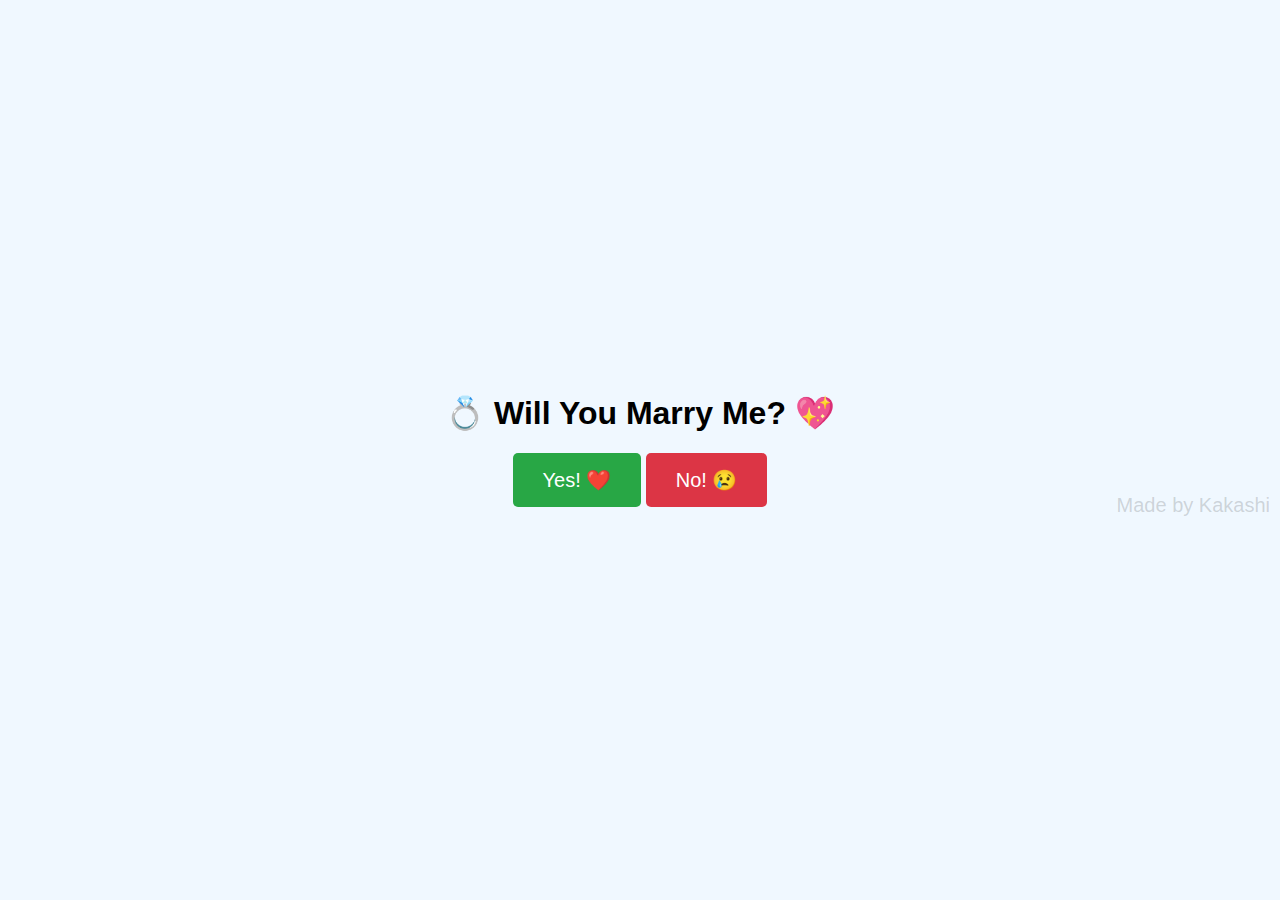
<file: Yes or No game/index.html>
<!DOCTYPE html>
<html lang="en">
<head>
    <meta charset="UTF-8">
    <meta name="viewport" content="width=device-width, initial-scale=1.0">
    <title>Will You Marry Me? Game</title>
    <link rel="stylesheet" href="styles.css">
</head>
<body>
    <div class="container">
        <h1>💍 Will You Marry Me? 💖</h1>
        <div class="options">
            <button id="yes" class="option">Yes! ❤️</button>
            <button id="no" class="option">No! 😢</button>
        </div>
        <div id="response" class="response"></div>
        <!-- Watermark -->
        <div class="watermark">Made by Kakashi</div>
    </div>
    <script src="script.js"></script>
</body>
</html>
</file>
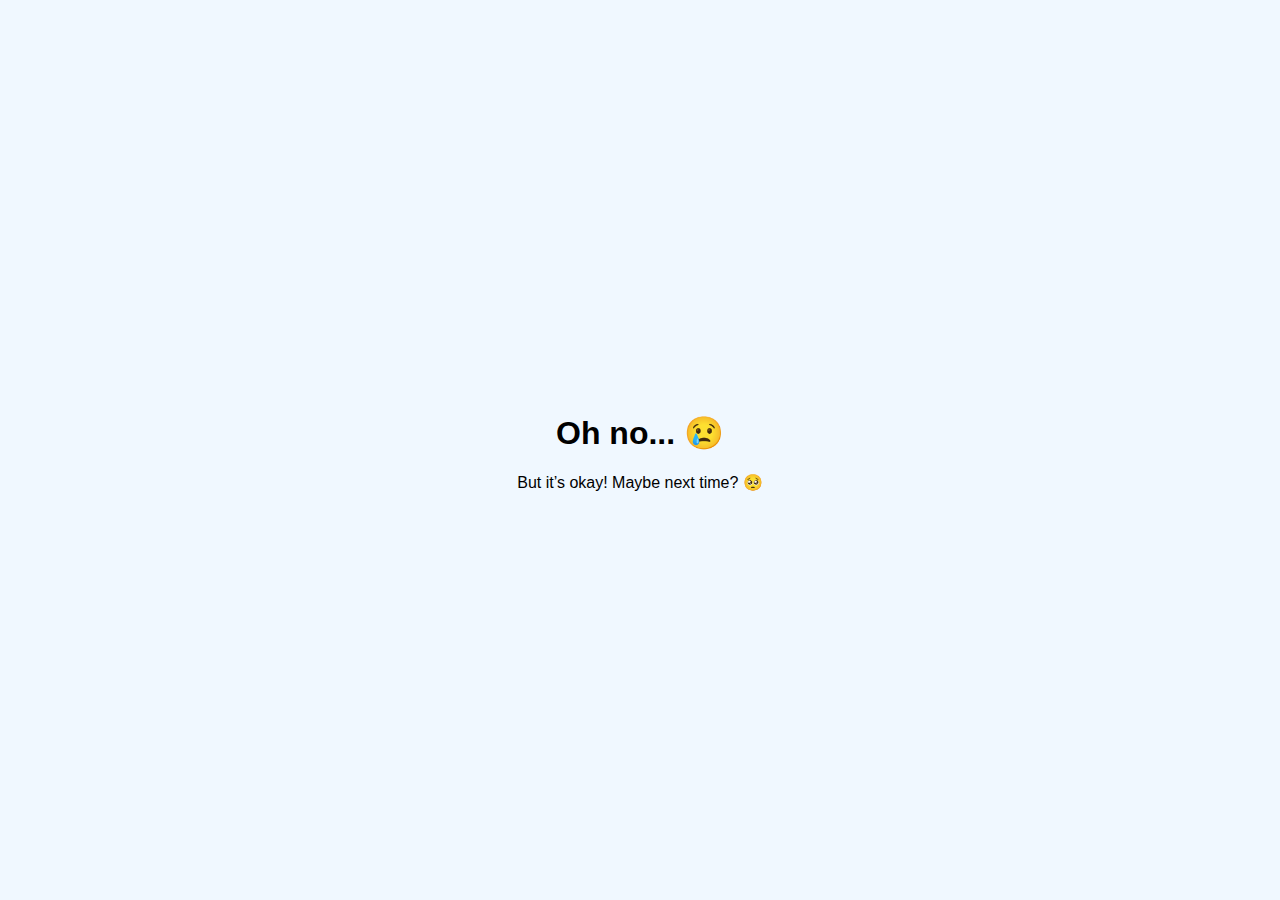
<file: Yes or No game/no.html>
<!DOCTYPE html>
<html lang="en">
<head>
  <meta charset="UTF-8">
  <meta name="viewport" content="width=device-width, initial-scale=1.0">
  <title>No... 😢</title>
  <link rel="stylesheet" href="styles.css">
</head>
<body>
  <div class="container">
    <h1>Oh no... 😢</h1>
    <p>But it’s okay! Maybe next time? 🥺</p>
  </div>
</body>
</html>
</file>
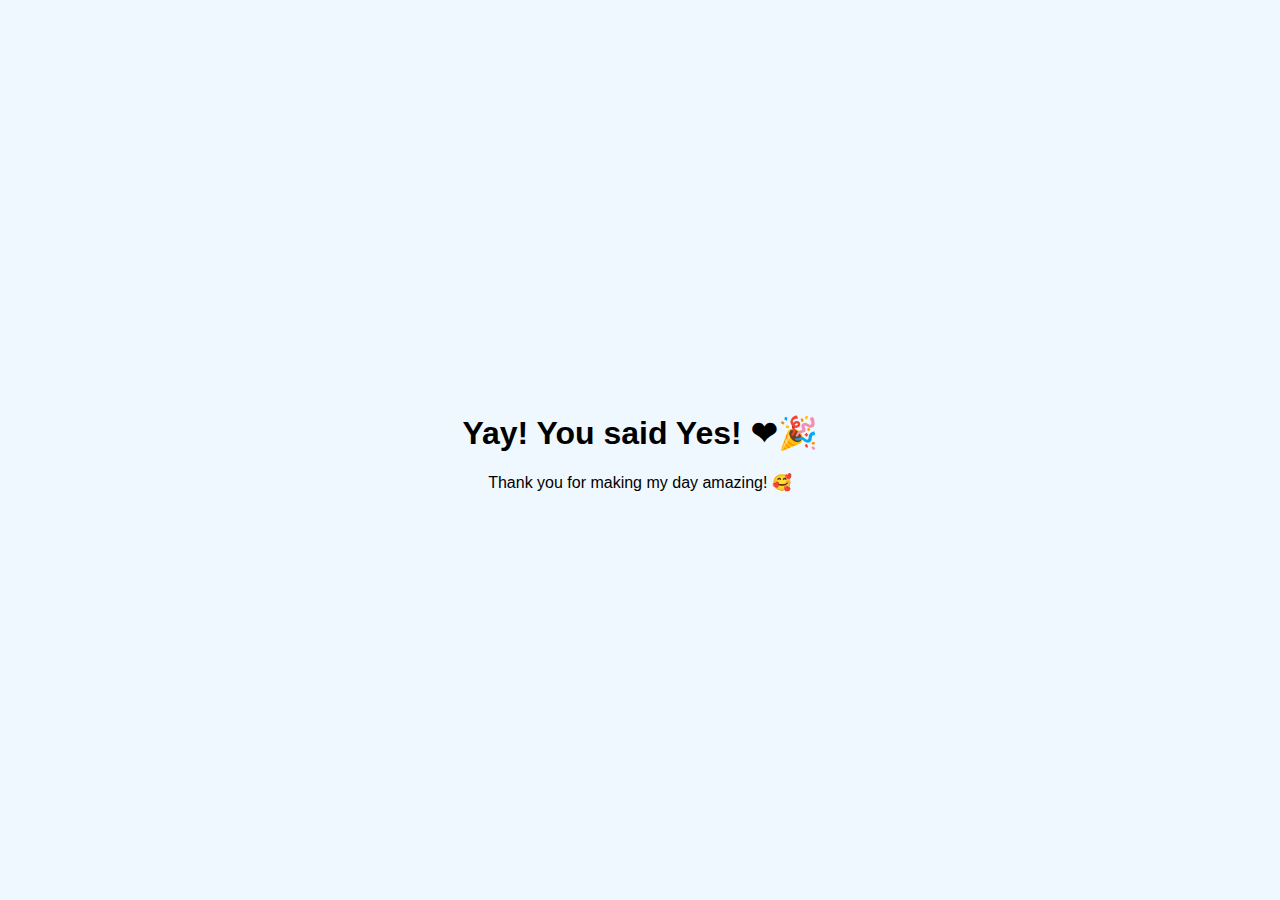
<file: Yes or No game/yes.html>
<!DOCTYPE html>
<html lang="en">
<head>
  <meta charset="UTF-8">
  <meta name="viewport" content="width=device-width, initial-scale=1.0">
  <title>Yes! 🎉</title>
  <link rel="stylesheet" href="styles.css">
</head>
<body>
  <div class="container">
    <h1>Yay! You said Yes! ❤🎉</h1>
    <p>Thank you for making my day amazing! 🥰</p>
  </div>
</body>
</html>
</file>
<file: Yes or No game/styles.css>
body {
    display: flex;
    justify-content: center;
    align-items: center;
    height: 100vh;
    margin: 0;
    background-color: #f0f8ff;
    font-family: 'Arial', sans-serif;
}

.container {
    text-align: center;
    width: 100%;
    position: relative; /* Make container relative for absolute positioning of watermark */
}

.options {
    margin-top: 20px;
}

.option {
    padding: 15px 30px;
    font-size: 20px;
    border: none;
    border-radius: 5px;
    cursor: pointer;
    transition: background-color 0.3s ease;
}

#yes {
    background-color: #28a745; /* Green */
    color: white;
}

#no {
    background-color: #dc3545; /* Red */
    color: white;
}

.option:hover {
    opacity: 0.8;
}

.response {
    margin-top: 20px;
    font-size: 24px;
}

/* Watermark styles */
.watermark {
    position: absolute; /* Position it within the container */
    bottom: 10px; /* Adjust as needed */
    right: 10px; /* Adjust as needed */
    font-size: 20px; /* Font size of the watermark */
    color: rgba(0, 0, 0, 0.3); /* Light color for transparency */
    opacity: 0.5; /* Opacity for a watermark effect */
}
</file>
